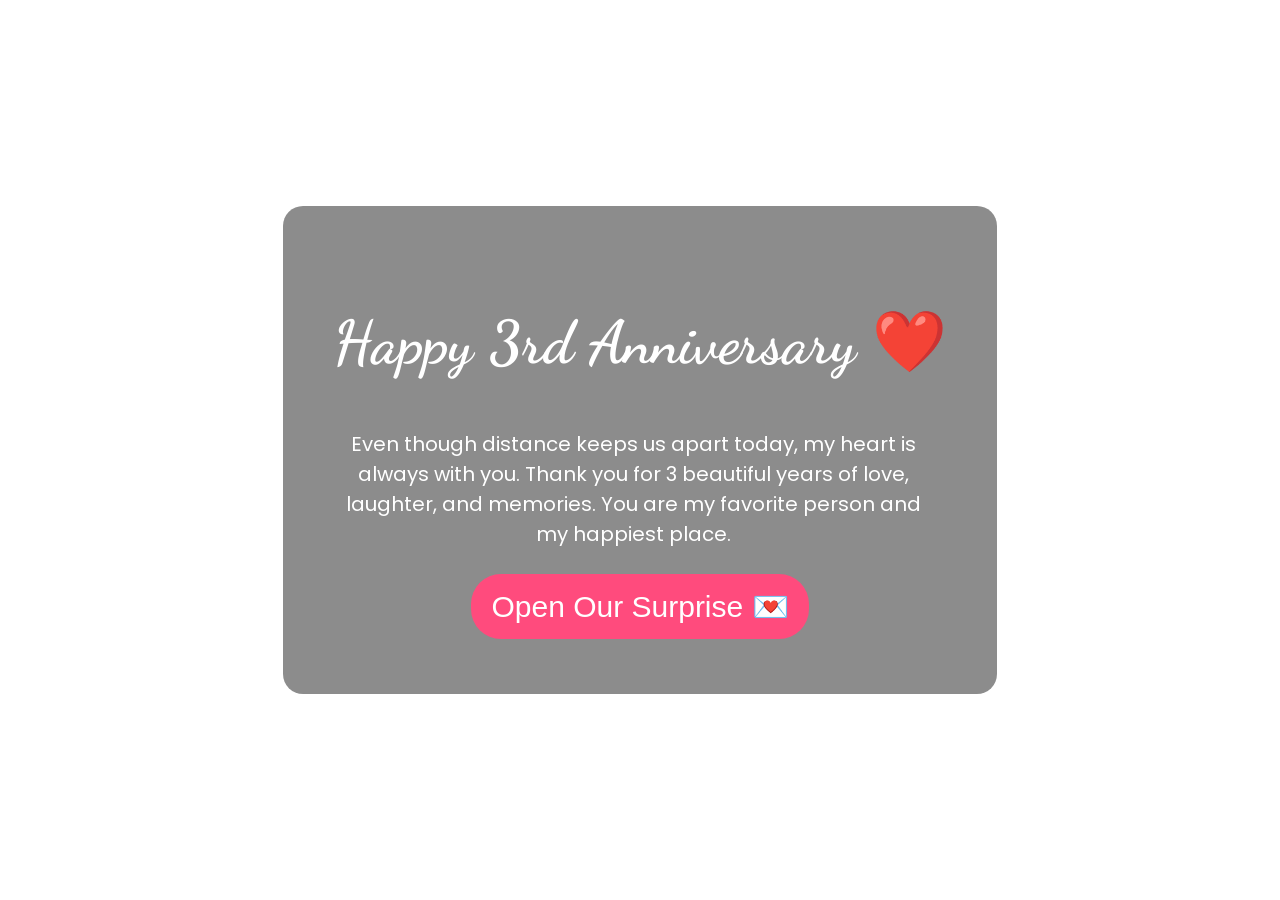
<file: index.html>
<!DOCTYPE html>
<html>
<head>
<meta charset="UTF-8">
<title>Happy 3rd Anniversary ❤️</title>

<link rel="stylesheet" href="style.css">

<link href="https://fonts.googleapis.com/css2?family=Dancing+Script:wght@700&family=Poppins:wght@300&display=swap" rel="stylesheet">

</head>

<body>

<div class="hearts"></div>

<section class="home">

<div class="overlay">

<h1>Happy 3rd Anniversary ❤️</h1>

<p>
Even though distance keeps us apart today, my heart is always with you.
Thank you for 3 beautiful years of love, laughter, and memories.
You are my favorite person and my happiest place.
</p>

<a href="game.html">
<button>Open Our Surprise 💌</button>
</a>

</div>

</section>

<script src="script.js"></script>

</body>
</html>
</file>
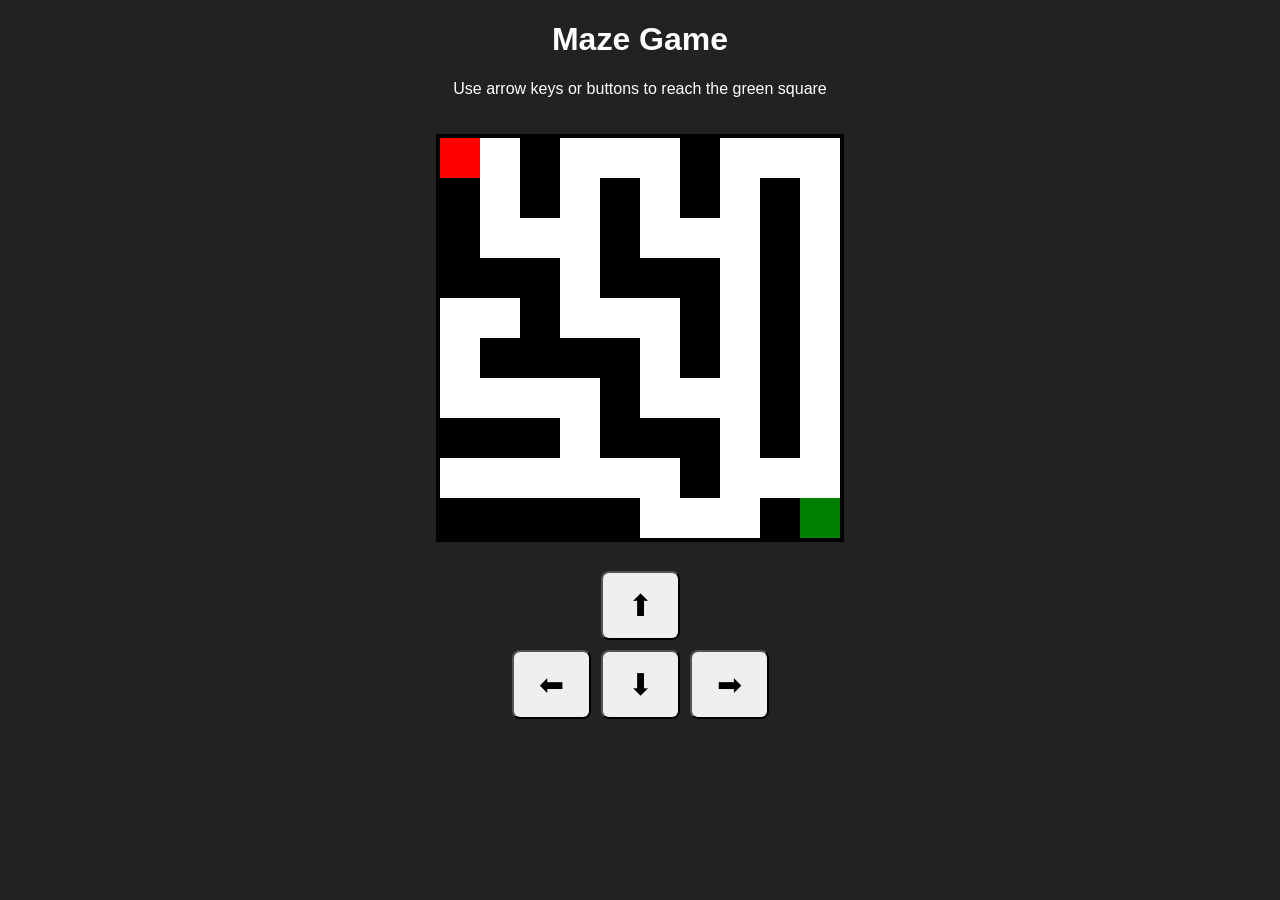
<file: game.html>
<!DOCTYPE html>
<html lang="en">
<head>
<meta charset="UTF-8">
<meta name="viewport" content="width=device-width, initial-scale=1.0">
<title>Maze Game</title>

<style>
body{
    font-family: Arial, sans-serif;
    text-align: center;
    background: #222;
    color: white;
    margin: 0;
    padding: 0;
}

canvas{
    background: white;
    margin-top: 20px;
    border: 4px solid black;
    max-width: 90vw;
    height: auto;
}

.controls{
    margin-top: 20px;
    display: flex;
    flex-direction: column;
    align-items: center;
}

button{
    font-size: 30px;
    padding: 15px 25px;
    margin: 5px;
    cursor: pointer;
    border-radius: 8px;
}

.button-row{
    display: flex;
    justify-content: center;
}
</style>
</head>

<body>

<h1>Maze Game</h1>
<p>Use arrow keys or buttons to reach the green square</p>

<canvas id="maze" width="400" height="400"></canvas>

<div class="controls">
    <button onclick="move('up')">⬆</button>
    <div class="button-row">
        <button onclick="move('left')">⬅</button>
        <button onclick="move('down')">⬇</button>
        <button onclick="move('right')">➡</button>
    </div>
</div>

<script>
const canvas = document.getElementById("maze");
const ctx = canvas.getContext("2d");
const size = 40;

let player = {x:0,y:0};
let goal = {x:9,y:9};

const maze = [
[0,0,1,0,0,0,1,0,0,0],
[1,0,1,0,1,0,1,0,1,0],
[1,0,0,0,1,0,0,0,1,0],
[1,1,1,0,1,1,1,0,1,0],
[0,0,1,0,0,0,1,0,1,0],
[0,1,1,1,1,0,1,0,1,0],
[0,0,0,0,1,0,0,0,1,0],
[1,1,1,0,1,1,1,0,1,0],
[0,0,0,0,0,0,1,0,0,0],
[1,1,1,1,1,0,0,0,1,0]
];

function draw(){
    ctx.clearRect(0,0,canvas.width,canvas.height);
    for(let y=0;y<10;y++){
        for(let x=0;x<10;x++){
            if(maze[y][x]===1){
                ctx.fillStyle="black";
                ctx.fillRect(x*size,y*size,size,size);
            }
        }
    }
    ctx.fillStyle="green";
    ctx.fillRect(goal.x*size,goal.y*size,size,size);

    ctx.fillStyle="red";
    ctx.fillRect(player.x*size,player.y*size,size,size);
}

function move(direction){
    let newX = player.x;
    let newY = player.y;

    if(direction==="up") newY--;
    if(direction==="down") newY++;
    if(direction==="left") newX--;
    if(direction==="right") newX++;

    if(newX>=0 && newX<10 && newY>=0 && newY<10 && maze[newY][newX]===0){
        player.x=newX;
        player.y=newY;
    }

    draw();

    // Check if reached goal
    if(player.x===goal.x && player.y===goal.y){
        alert("🎁 Congratulations! Opening surprise...");
        window.location.href = "video.html";  // redirect to video page
    }
}

document.addEventListener("keydown",function(e){
    if(e.key==="ArrowUp") move("up");
    if(e.key==="ArrowDown") move("down");
    if(e.key==="ArrowLeft") move("left");
    if(e.key==="ArrowRight") move("right");
});

draw();
</script>

</body>
</html>
</file>
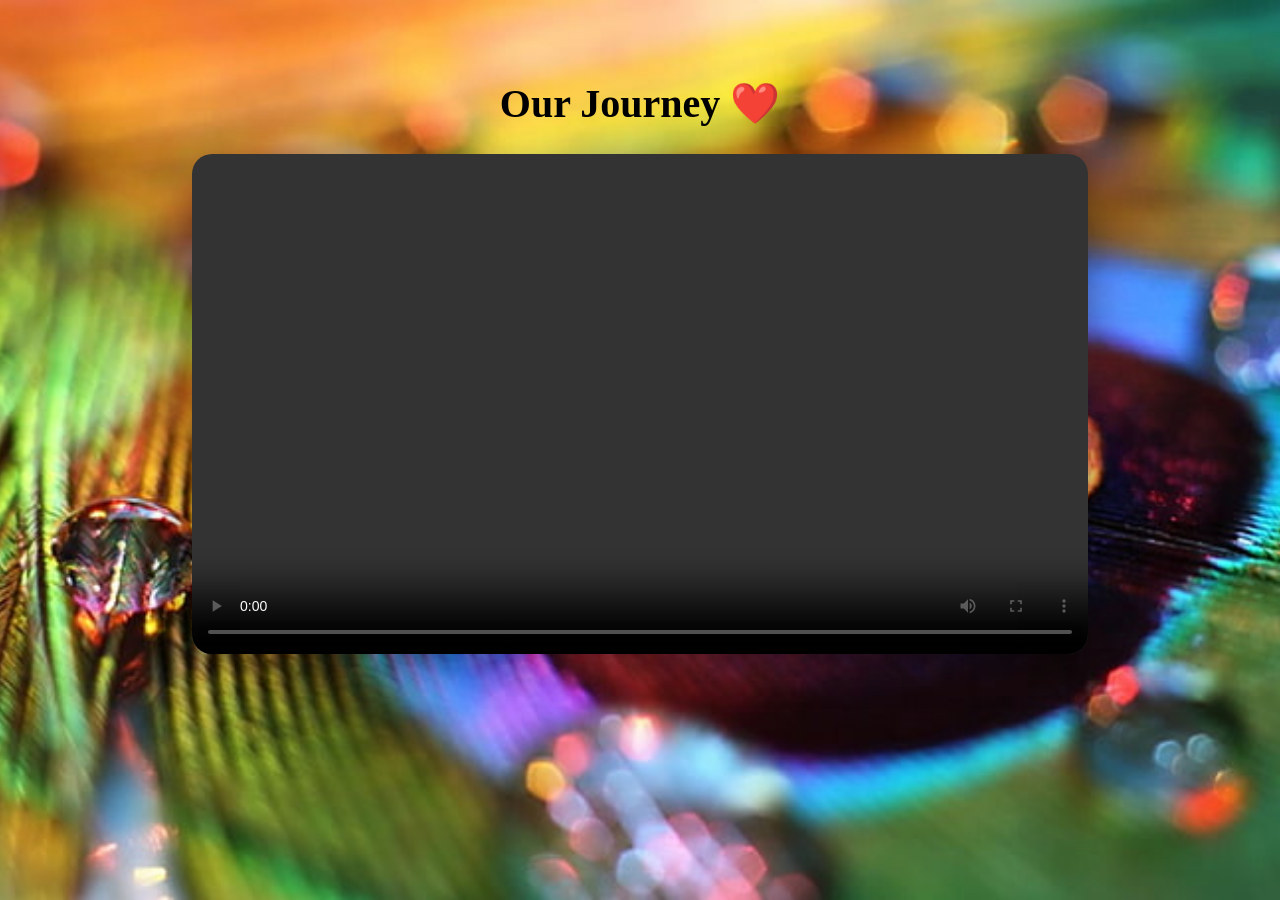
<file: video.html>
<!DOCTYPE html>
<html>
<head>
<meta charset="UTF-8">
<title>Surprise ❤️</title>

<link rel="stylesheet" href="style.css">

</head>

<body class="body2">

<h1 class="title">Our Journey ❤️</h1>

<video controls>
<source src="video.mp4" type="video/mp4">
</video>

</body>
</html>
</file>
<file: style.css>
body{
margin:0;
font-family:'Poppins',sans-serif;
text-align:center;
}

.body1{
    margin: 0;
    font-family: 'Poppins', sans-serif;
    text-align: center;

    /* Gradient background for the entire page */
    background: linear-gradient(135deg, #ff758c, #ff7eb3, #ff9ac2);
    background-size: 400% 400%;
    animation: gradientAnimation 15s ease infinite;

    min-height: 100vh; /* ensures gradient covers full page */
}

.body2 {
    margin: 0;
    font-family: 'Poppins', sans-serif;
    text-align: center;
    background-image: url('photo3.jpg'); /* replace with your file name */
    background-size: cover;             /* cover entire screen */
    background-position: center;        /* center the image */
    background-repeat: no-repeat;       /* no repeat */
    background-attachment: fixed; 
}

/* first page */

.home{
height:100vh;
background:url("https://images.unsplash.com/photo-1516589178581-6cd7833ae3b2") center/cover no-repeat;
display:flex;
justify-content:center;
align-items:center;
color:white;
}

.overlay{
background:rgba(0,0,0,0.45);
padding:50px;
border-radius:20px;
}

h1{
font-family:'Dancing Script',cursive;
font-size:60px;
}

p{
max-width:600px;
font-size:20px;
}

button{
padding:14px 30px;
border:none;
border-radius:30px;
background:#ff4b7d;
color:white;
font-size:18px;
cursor:pointer;
}

/* floating hearts */

/* FULL PAGE HEART ANIMATION */

.hearts{
position:fixed;
top:0;
left:0;
width:100%;
height:100vh;
overflow:hidden;
pointer-events:none;
z-index:0;
}

.heart{
position:absolute;
bottom:-50px;
color:#ff2e6a;
font-size:20px;
animation:floatUp linear infinite;
opacity:0.9;
}

/* animation path */

@keyframes floatUp{

0%{
transform:translateY(0) scale(0.8);
opacity:1;
}

50%{
transform:translateY(-50vh) scale(1.2);
}

100%{
transform:translateY(-110vh) scale(1.5);
opacity:0;
}

}

/* Puzzle Page Background */

body.puzzle-page{
background: linear-gradient(135deg,#ff758c,#ff7eb3);
height:100vh;
margin:0;
font-family:'Poppins',sans-serif;
text-align:center;
color:white;
}

/* Puzzle title */

body.puzzle-page .title{
margin-top:80px;
font-size:40px;
font-family:'Dancing Script',cursive;
}

/* puzzle */

#puzzle{
width:306px;
margin:80px auto;
padding:10px;
background:white;
border-radius:15px;
box-shadow:0 10px 25px rgba(0,0,0,0.3);
display:grid;
grid-template-columns:repeat(3,1fr);
gap:3px;
}

.tile{
width:100px;
height:100px;
background-image:url("https://images.unsplash.com/photo-1516589178581-6cd7833ae3b2");
background-size:300px 300px;
cursor:pointer;
}
button{
font-size:30px;
padding:15px 20px;
margin:5px;
}
.empty{
background:none;
cursor:default;
}


/* titles */

.title{
margin-top:80px;
font-size:40px;
}

video{
width:70%;
height:500px;
max-width:900px;

border-radius:20px;
box-shadow:0 10px 40px rgba(0,0,0,0.4);
}
</file>
